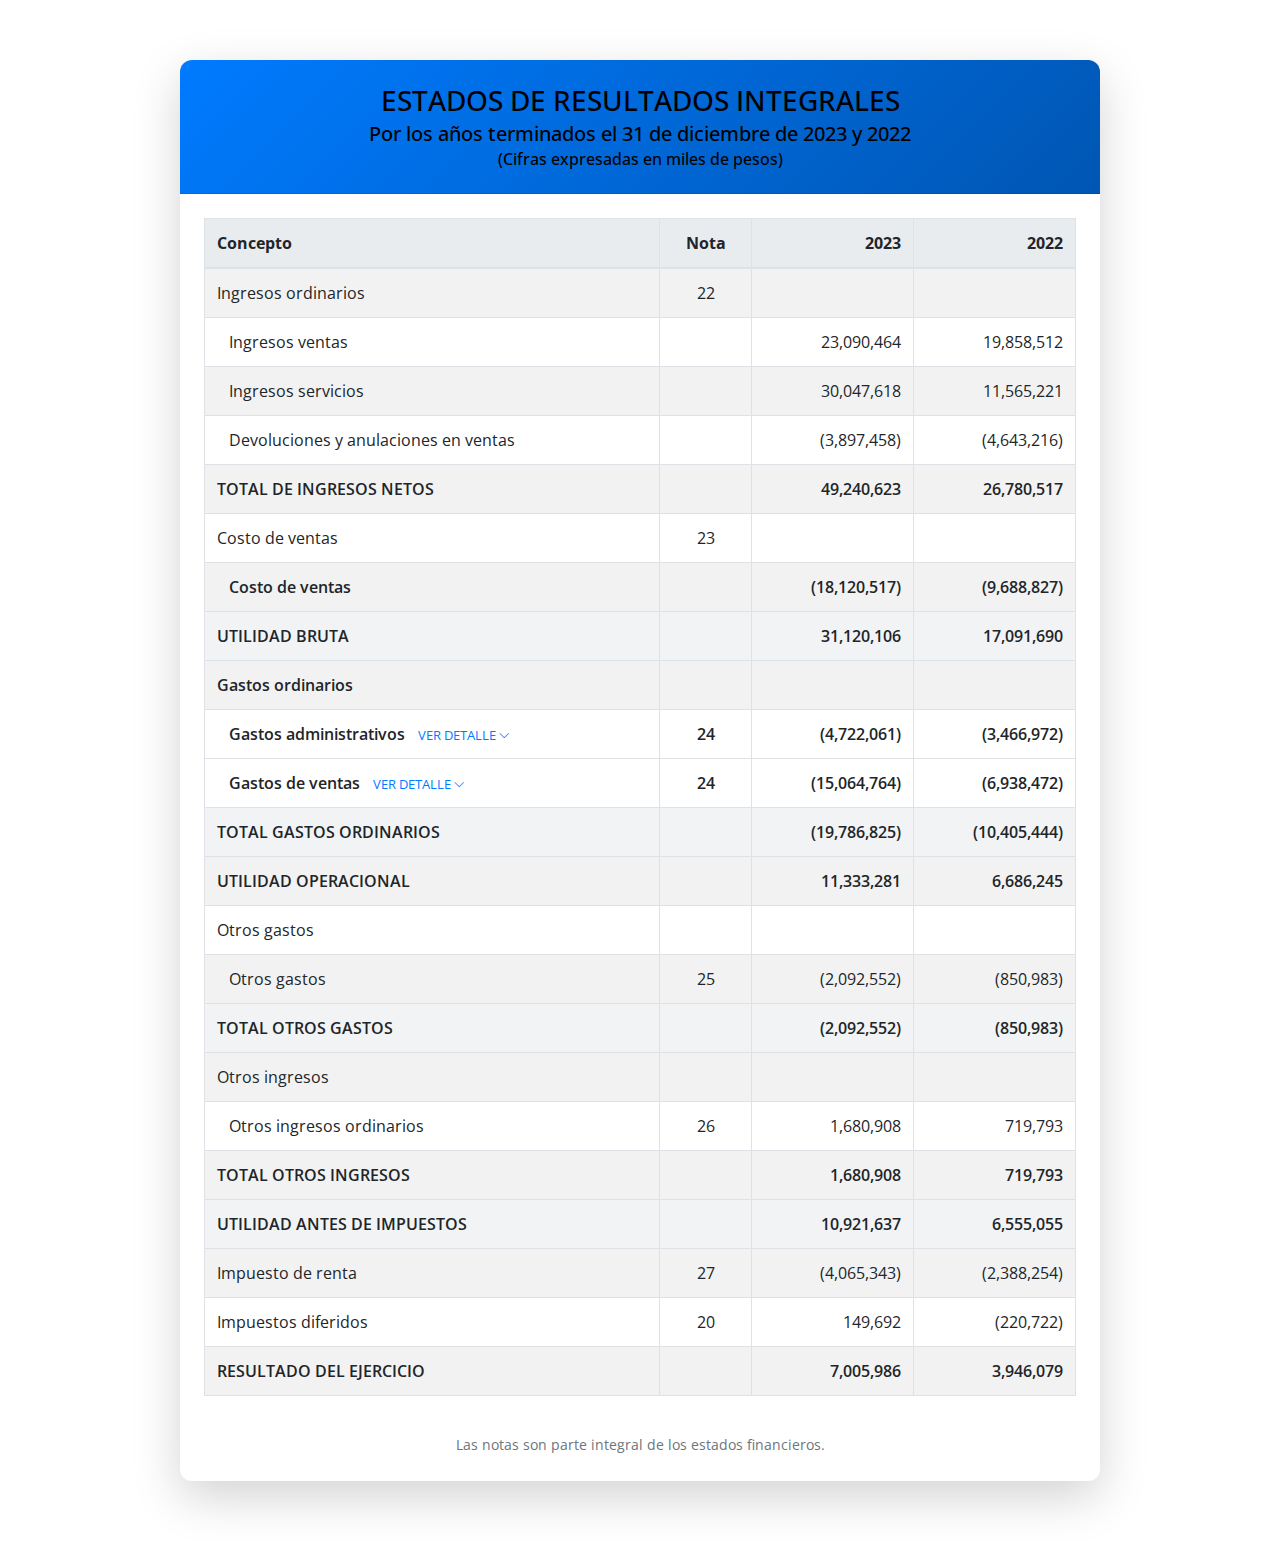
<file: pyg.html>
<!DOCTYPE html>
<html lang="es">
<head>

  <meta charset="utf-8">
  <title>Estado de Resultados Integrales</title>

  <meta http-equiv="X-UA-Compatible" content="IE=edge">
  <meta name="description" content="Bootstrap App Landing Template">
  <meta name="viewport" content="width=device-width, initial-scale=1.0, maximum-scale=5.0">
  <meta name="author" content="Themefisher">
  <meta name="generator" content="Themefisher Small Apps Template v1.0">
  <meta name="theme-name" content="small-apps" />

  <!-- Favicon -->
  <link rel="shortcut icon" type="image/x-icon" href="images/favicon.png" />
  
  <!-- PLUGINS CSS STYLE -->
  <link rel="stylesheet" href="./theme/plugins/bootstrap/bootstrap.min.css">
  <link rel="stylesheet" href="./theme/plugins/themify-icons/themify-icons.css">
  <link rel="stylesheet" href="./theme/plugins/slick/slick.css">
  <link rel="stylesheet" href="./theme/plugins/slick/slick-theme.css">
  <link rel="stylesheet" href="./theme/plugins/fancybox/jquery.fancybox.min.css">
  <link rel="stylesheet" href="./theme/plugins/aos/aos.css">

  <!-- CUSTOM CSS -->
  <link href="./theme/css/style.css" rel="stylesheet">

  <style>
    /* Ajustes específicos para el estado de resultados */
    .resultado-wrapper {
      padding-top: 60px;
      padding-bottom: 60px;
    }

    .card-estado {
      border-radius: 0.75rem;
      overflow: hidden;
    }

    .card-estado .card-header {
      background: linear-gradient(135deg, #007bff, #0056b3);
    }

    .card-estado h1,
    .card-estado h2,
    .card-estado h3 {
      margin-bottom: 0.25rem;
    }

    .table-estado thead th {
      background-color: #e9ecef;
      color: #212529;
      vertical-align: middle;
    }

    .table-estado td,
    .table-estado th {
      vertical-align: middle;
    }

    .table-estado .total-row {
      background-color: #f1f3f5;
      font-weight: 600;
    }

    .table-estado .subtitulo-row {
      background-color: #f8f9fa;
      font-weight: 600;
    }

    .btn-detalle {
      font-size: 0.8rem;
    }

    .note {
      text-align: center;
      color: #6c757d;
      margin-top: 20px;
      font-size: 0.9rem;
    }

	/* --- Animación de "latido" para filas importantes --- */
/* --- Animación azul tipo "latido" para filas importantes --- */
@keyframes pulseRow {
  0% {
    background-color: #e8f2ff;  /* azul muy suave, casi blanco */
  }
  50% {
    background-color: #cfe4ff;  /* azul medio suave */
  }
  100% {
    background-color: #e8f2ff;
  }
}

.row-pulse {
  animation: pulseRow 2.0s ease-in-out infinite;
  font-weight: 600;
}

.row-pulse-soft {
  animation: pulseRow 3.0s ease-in-out infinite;
  font-weight: 600;
}


.row-pulse {
  animation: pulseRow 2.0s ease-in-out infinite;
}

/* Versión un poco más suave para detalle dentro de las notas */
.row-pulse-soft {
  animation: pulseRow 3s ease-in-out infinite;
}

/* Para que el texto también resalte un poquito */
.row-pulse td,
.row-pulse-soft td {
  font-weight: 600;
}

  </style>

</head>

<body class="body-wrapper" data-spy="scroll" data-target=".privacy-nav">

  <section class="resultado-wrapper">
    <div class="container">

      <div class="row justify-content-center">
        <div class="col-lg-10">

          <div class="card shadow-lg border-0 card-estado">
            <!-- Encabezado -->
            <div class="card-header text-white text-center py-4">
              <h1 class="h3 mb-1">ESTADOS DE RESULTADOS INTEGRALES</h1>
              <h2 class="h5 mb-1">Por los años terminados el 31 de diciembre de 2023 y 2022</h2>
              <h3 class="h6 mb-0">(Cifras expresadas en miles de pesos)</h3>
            </div>

            <!-- Cuerpo con tabla -->
            <div class="card-body p-4">

              <div class="table-responsive">
                <table class="table table-bordered table-striped table-estado">
                  <thead>
                    <tr>
                      <th>Concepto</th>
                      <th class="text-center">Nota</th>
                      <th class="text-right">2023</th>
                      <th class="text-right">2022</th>
                    </tr>
                  </thead>

                  <!-- Usamos id para manejar los collapse como acordeón -->
                  <tbody id="accordionGastos">
                    <!-- Ingresos -->
                    <tr><td>Ingresos ordinarios</td><td class="text-center">22</td><td></td><td></td></tr>
                    <tr><td>&nbsp;&nbsp;&nbsp;Ingresos ventas</td><td></td><td class="text-right">23,090,464</td><td class="text-right">19,858,512</td></tr>
                    <tr><td>&nbsp;&nbsp;&nbsp;Ingresos servicios</td><td></td><td class="text-right">30,047,618</td><td class="text-right">11,565,221</td></tr>
                    <tr><td>&nbsp;&nbsp;&nbsp;Devoluciones y anulaciones en ventas</td><td></td><td class="text-right">(3,897,458)</td><td class="text-right">(4,643,216)</td></tr>
					<tr class="total-row row-pulse">
					<td>TOTAL DE INGRESOS NETOS</td>
					<td></td>
					<td class="text-right">49,240,623</td>
					<td class="text-right">26,780,517</td>
					</tr>


                    <!-- Costo de ventas -->
                    <tr><td>Costo de ventas</td><td class="text-center">23</td><td></td><td></td></tr>
                    <tr class="row-pulse">
					<td>&nbsp;&nbsp;&nbsp;Costo de ventas</td>
					<td></td>
					<td class="text-right">(18,120,517)</td>
					<td class="text-right">(9,688,827)</td>
					</tr>
                    <tr class="total-row">
                      <td>UTILIDAD BRUTA</td>
                      <td></td>
                      <td class="text-right">31,120,106</td>
                      <td class="text-right">17,091,690</td>
                    </tr>

                    <!-- Gastos ordinarios -->
                    <tr class="subtitulo-row"><td>Gastos ordinarios</td><td></td><td></td><td></td></tr>

                    <!-- GASTOS ADMINISTRATIVOS -->
                    <tr class="row-pulse">
					<td>
						&nbsp;&nbsp;&nbsp;Gastos administrativos
						<button class="btn btn-link btn-sm p-0 ml-2 btn-detalle"
								data-toggle="collapse"
								data-target="#detalleGastosAdm"
								aria-expanded="false"
								aria-controls="detalleGastosAdm">
						Ver detalle <i class="ti-angle-down small"></i>
						</button>
					</td>
					<td class="text-center">24</td>
					<td class="text-right">(4,722,061)</td>
					<td class="text-right">(3,466,972)</td>
					</tr>


                    <!-- Detalle gastos administrativos -->
                    <tr id="detalleGastosAdm" class="collapse" data-parent="#accordionGastos">
                      <td colspan="4">
                        <div class="card card-body p-0">
                          <div class="table-responsive">
                            <table class="table table-sm mb-0">
                              <thead class="thead-light">
                                <tr>
                                  <th>Descripción</th>
                                  <th class="text-right">Dic 2023</th>
                                  <th class="text-right">Dic 2022</th>
                                </tr>
                              </thead>
                              <tbody>
                                <tr><td>Gastos de personal</td><td class="text-right">2,263,253</td><td class="text-right">2,343,047</td></tr>
                                <tr><td>Honorarios</td><td class="text-right">1,191,674</td><td class="text-right">252,579</td></tr>
                                <tr><td>Gastos Varios</td><td class="text-right">254,655</td><td class="text-right">147,900</td></tr>
                                <tr><td>Arrendamientos</td><td class="text-right">54,323</td><td class="text-right">36,877</td></tr>
                                <tr><td>Seguros</td><td class="text-right">675</td><td class="text-right">3,758</td></tr>
                                
								<tr class="row-pulse-soft">
								<td>Amortización</td>
								<td class="text-right">34,414</td>
								<td class="text-right">20,218</td>
								</tr>

                                <tr><td>Servicios</td><td class="text-right">322,479</td><td class="text-right">294,323</td></tr>
                                <tr><td>Gastos legales</td><td class="text-right">19,963</td><td class="text-right">25,782</td></tr>
                                <tr><td>Mantenimiento y reparaciones</td><td class="text-right">19,892</td><td class="text-right">4,278</td></tr>
                                <tr><td>Adecuación e instalación</td><td class="text-right">35,425</td><td class="text-right">6,066</td></tr>
                                <tr><td>Gastos de viajes</td><td class="text-right">41,710</td><td class="text-right">53,076</td></tr>
                               <tr class="row-pulse-soft">
								<td>Depreciación</td>
								<td class="text-right">374,402</td>
								<td class="text-right">202,055</td>
								</tr>
                                <tr><td>Desvalorización de propiedad de inversión</td><td class="text-right">-</td><td class="text-right">-</td></tr>
                                <tr><td>Diversos (a)</td><td class="text-right">109,196</td><td class="text-right">77,012</td></tr>
                                <tr class="font-weight-bold"><td>Total gastos administrativos</td><td class="text-right">4,722,061</td><td class="text-right">3,466,972</td></tr>
                              </tbody>
                            </table>
                          </div>
                        </div>
                      </td>
                    </tr>

                    <!-- GASTOS DE VENTAS -->
			<tr class="row-pulse">
			<td>
				&nbsp;&nbsp;&nbsp;Gastos de ventas
				<button class="btn btn-link btn-sm p-0 ml-2 btn-detalle"
						data-toggle="collapse"
						data-target="#detalleGastosVentas"
						aria-expanded="false"
						aria-controls="detalleGastosVentas">
				Ver detalle <i class="ti-angle-down small"></i>
				</button>
			</td>
			<td class="text-center">24</td>
			<td class="text-right">(15,064,764)</td>
			<td class="text-right">(6,938,472)</td>
			</tr>

								<!-- Detalle gastos de ventas -->
                    <tr id="detalleGastosVentas" class="collapse" data-parent="#accordionGastos">
                      <td colspan="4">
                        <div class="card card-body p-0">
                          <div class="table-responsive">
                            <table class="table table-sm mb-0">
                              <thead class="thead-light">
                                <tr>
                                  <th>Descripción</th>
                                  <th class="text-right">Dic 2023</th>
                                  <th class="text-right">Dic 2022</th>
                                </tr>
                              </thead>
                              <tbody>
                                <tr><td>Gastos de personal</td><td class="text-right">9,320,307</td><td class="text-right">3,976,891</td></tr>
                                <tr><td>Capacitación al personal</td><td class="text-right">163,648</td><td class="text-right">28,734</td></tr>
                                <tr><td>Honorarios</td><td class="text-right">712,060</td><td class="text-right">427,131</td></tr>
                                <tr><td>Gastos varios</td><td class="text-right">587,398</td><td class="text-right">224,643</td></tr>
                                <tr><td>Arrendamientos</td><td class="text-right">102,244</td><td class="text-right">1,153</td></tr>
                                <tr><td>Contribuciones y afiliaciones</td><td class="text-right">28,840</td><td class="text-right">14,622</td></tr>
                                <tr><td>Seguros</td><td class="text-right">50,372</td><td class="text-right">36,031</td></tr>
                                <tr><td>Servicios</td><td class="text-right">1,322,317</td><td class="text-right">739,011</td></tr>
                                <tr><td>Gastos legales</td><td class="text-right">2,631</td><td class="text-right">1,241</td></tr>
                                <tr><td>Mantenimiento y reparaciones</td><td class="text-right">19,911</td><td class="text-right">7,541</td></tr>
                                <tr><td>Adecuación e instalación</td><td class="text-right">16,870</td><td class="text-right">3,288</td></tr>
                                <tr><td>Gastos de viajes</td><td class="text-right">401,749</td><td class="text-right">139,670</td></tr>
                                <tr class="row-pulse-soft">
								<td>Depreciaciones</td>
								<td class="text-right">1,209,903</td>
								<td class="text-right">367,565</td>
								</tr>
                                <tr><td>Diversos (b)</td><td class="text-right">801,940</td><td class="text-right">942,230</td></tr>
                                <tr><td>Gastos Cuenta en Participación</td><td class="text-right">257,528</td><td class="text-right">-</td></tr>
                                <tr><td>Indemnización</td><td class="text-right">56,664</td><td class="text-right">6,981</td></tr>
                                <tr><td>Provisión Cartera</td><td class="text-right">10,380</td><td class="text-right">21,740</td></tr>
                                <tr class="font-weight-bold"><td>Total gastos de ventas</td><td class="text-right">15,064,764</td><td class="text-right">6,938,472</td></tr>
                              </tbody>
                            </table>
                          </div>
                        </div>
                      </td>
                    </tr>

                    <tr class="total-row">
                      <td>TOTAL GASTOS ORDINARIOS</td>
                      <td></td>
                      <td class="text-right">(19,786,825)</td>
                      <td class="text-right">(10,405,444)</td>
                    </tr>

                    <tr class="total-row">
                      <td>UTILIDAD OPERACIONAL</td>
                      <td></td>
                      <td class="text-right">11,333,281</td>
                      <td class="text-right">6,686,245</td>
                    </tr>

                    <!-- Otros gastos -->
                    <tr><td>Otros gastos</td><td></td><td></td><td></td></tr>
                    <tr><td>&nbsp;&nbsp;&nbsp;Otros gastos</td><td class="text-center">25</td><td class="text-right">(2,092,552)</td><td class="text-right">(850,983)</td></tr>
                    <tr class="total-row">
                      <td>TOTAL OTROS GASTOS</td>
                      <td></td>
                      <td class="text-right">(2,092,552)</td>
                      <td class="text-right">(850,983)</td>
                    </tr>

                    <!-- Otros ingresos -->
                    <tr><td>Otros ingresos</td><td></td><td></td><td></td></tr>
                    <tr><td>&nbsp;&nbsp;&nbsp;Otros ingresos ordinarios</td><td class="text-center">26</td><td class="text-right">1,680,908</td><td class="text-right">719,793</td></tr>
                    <tr class="total-row">
                      <td>TOTAL OTROS INGRESOS</td>
                      <td></td>
                      <td class="text-right">1,680,908</td>
                      <td class="text-right">719,793</td>
                    </tr>

                    <tr class="total-row">
                      <td>UTILIDAD ANTES DE IMPUESTOS</td>
                      <td></td>
                      <td class="text-right">10,921,637</td>
                      <td class="text-right">6,555,055</td>
                    </tr>

                    <!-- Impuestos -->
                    <tr><td>Impuesto de renta</td><td class="text-center">27</td><td class="text-right">(4,065,343)</td><td class="text-right">(2,388,254)</td></tr>
                    <tr><td>Impuestos diferidos</td><td class="text-center">20</td><td class="text-right">149,692</td><td class="text-right">(220,722)</td></tr>

                    <tr class="total-row">
                      <td>RESULTADO DEL EJERCICIO</td>
                      <td></td>
                      <td class="text-right">7,005,986</td>
                      <td class="text-right">3,946,079</td>
                    </tr>
                  </tbody>
                </table>
              </div>

              <p class="note mb-0">Las notas son parte integral de los estados financieros.</p>

            </div>
          </div>

        </div>
      </div>

    </div>
  </section>

  <!-- To Top -->
  <div class="scroll-top-to">
    <i class="ti-angle-up"></i>
  </div>
  
  <!-- JAVASCRIPTS -->
  <script src="./theme/plugins/jquery/jquery.min.js"></script>
  <script src="./theme/plugins/bootstrap/bootstrap.min.js"></script>
  <script src="./theme/plugins/slick/slick.min.js"></script>
  <script src="./theme/plugins/fancybox/jquery.fancybox.min.js"></script>
  <script src="./theme/plugins/syotimer/jquery.syotimer.min.js"></script>
  <script src="./theme/plugins/aos/aos.js"></script>
  <script src="./theme/plugins/google-map/gmap.js"></script>
  <script src="./theme/js/script.js"></script>

</body>
</html>
</file>
<file: theme/plugins/themify-icons/themify-icons.css>
@font-face {
  font-family: 'themify';
  src: url('fonts/themify.eot?-fvbane');
  src: url('fonts/themify.eot?#iefix-fvbane') format('embedded-opentype'),
  url('fonts/themify.woff?-fvbane') format('woff'),
  url('fonts/themify.ttf?-fvbane') format('truetype'),
  url('fonts/themify.svg?-fvbane#themify') format('svg');
  font-weight: normal;
  font-style: normal;
}

[class^="ti-"],
[class*=" ti-"] {
  font-family: 'themify';
  speak: none;
  font-style: normal;
  font-weight: normal;
  font-variant: normal;
  text-transform: none;
  line-height: 1;

  /* Better Font Rendering =========== */
  -webkit-font-smoothing: antialiased;
  -moz-osx-font-smoothing: grayscale;
}

.ti-wand:before {
  content: "\e600";
}

.ti-volume:before {
  content: "\e601";
}

.ti-user:before {
  content: "\e602";
}

.ti-unlock:before {
  content: "\e603";
}

.ti-unlink:before {
  content: "\e604";
}

.ti-trash:before {
  content: "\e605";
}

.ti-thought:before {
  content: "\e606";
}

.ti-target:before {
  content: "\e607";
}

.ti-tag:before {
  content: "\e608";
}

.ti-tablet:before {
  content: "\e609";
}

.ti-star:before {
  content: "\e60a";
}

.ti-spray:before {
  content: "\e60b";
}

.ti-signal:before {
  content: "\e60c";
}

.ti-shopping-cart:before {
  content: "\e60d";
}

.ti-shopping-cart-full:before {
  content: "\e60e";
}

.ti-settings:before {
  content: "\e60f";
}

.ti-search:before {
  content: "\e610";
}

.ti-zoom-in:before {
  content: "\e611";
}

.ti-zoom-out:before {
  content: "\e612";
}

.ti-cut:before {
  content: "\e613";
}

.ti-ruler:before {
  content: "\e614";
}

.ti-ruler-pencil:before {
  content: "\e615";
}

.ti-ruler-alt:before {
  content: "\e616";
}

.ti-bookmark:before {
  content: "\e617";
}

.ti-bookmark-alt:before {
  content: "\e618";
}

.ti-reload:before {
  content: "\e619";
}

.ti-plus:before {
  content: "\e61a";
}

.ti-pin:before {
  content: "\e61b";
}

.ti-pencil:before {
  content: "\e61c";
}

.ti-pencil-alt:before {
  content: "\e61d";
}

.ti-paint-roller:before {
  content: "\e61e";
}

.ti-paint-bucket:before {
  content: "\e61f";
}

.ti-na:before {
  content: "\e620";
}

.ti-mobile:before {
  content: "\e621";
}

.ti-minus:before {
  content: "\e622";
}

.ti-medall:before {
  content: "\e623";
}

.ti-medall-alt:before {
  content: "\e624";
}

.ti-marker:before {
  content: "\e625";
}

.ti-marker-alt:before {
  content: "\e626";
}

.ti-arrow-up:before {
  content: "\e627";
}

.ti-arrow-right:before {
  content: "\e628";
}

.ti-arrow-left:before {
  content: "\e629";
}

.ti-arrow-down:before {
  content: "\e62a";
}

.ti-lock:before {
  content: "\e62b";
}

.ti-location-arrow:before {
  content: "\e62c";
}

.ti-link:before {
  content: "\e62d";
}

.ti-layout:before {
  content: "\e62e";
}

.ti-layers:before {
  content: "\e62f";
}

.ti-layers-alt:before {
  content: "\e630";
}

.ti-key:before {
  content: "\e631";
}

.ti-import:before {
  content: "\e632";
}

.ti-image:before {
  content: "\e633";
}

.ti-heart:before {
  content: "\e634";
}

.ti-heart-broken:before {
  content: "\e635";
}

.ti-hand-stop:before {
  content: "\e636";
}

.ti-hand-open:before {
  content: "\e637";
}

.ti-hand-drag:before {
  content: "\e638";
}

.ti-folder:before {
  content: "\e639";
}

.ti-flag:before {
  content: "\e63a";
}

.ti-flag-alt:before {
  content: "\e63b";
}

.ti-flag-alt-2:before {
  content: "\e63c";
}

.ti-eye:before {
  content: "\e63d";
}

.ti-export:before {
  content: "\e63e";
}

.ti-exchange-vertical:before {
  content: "\e63f";
}

.ti-desktop:before {
  content: "\e640";
}

.ti-cup:before {
  content: "\e641";
}

.ti-crown:before {
  content: "\e642";
}

.ti-comments:before {
  content: "\e643";
}

.ti-comment:before {
  content: "\e644";
}

.ti-comment-alt:before {
  content: "\e645";
}

.ti-close:before {
  content: "\e646";
}

.ti-clip:before {
  content: "\e647";
}

.ti-angle-up:before {
  content: "\e648";
}

.ti-angle-right:before {
  content: "\e649";
}

.ti-angle-left:before {
  content: "\e64a";
}

.ti-angle-down:before {
  content: "\e64b";
}

.ti-check:before {
  content: "\e64c";
}

.ti-check-box:before {
  content: "\e64d";
}

.ti-camera:before {
  content: "\e64e";
}

.ti-announcement:before {
  content: "\e64f";
}

.ti-brush:before {
  content: "\e650";
}

.ti-briefcase:before {
  content: "\e651";
}

.ti-bolt:before {
  content: "\e652";
}

.ti-bolt-alt:before {
  content: "\e653";
}

.ti-blackboard:before {
  content: "\e654";
}

.ti-bag:before {
  content: "\e655";
}

.ti-move:before {
  content: "\e656";
}

.ti-arrows-vertical:before {
  content: "\e657";
}

.ti-arrows-horizontal:before {
  content: "\e658";
}

.ti-fullscreen:before {
  content: "\e659";
}

.ti-arrow-top-right:before {
  content: "\e65a";
}

.ti-arrow-top-left:before {
  content: "\e65b";
}

.ti-arrow-circle-up:before {
  content: "\e65c";
}

.ti-arrow-circle-right:before {
  content: "\e65d";
}

.ti-arrow-circle-left:before {
  content: "\e65e";
}

.ti-arrow-circle-down:before {
  content: "\e65f";
}

.ti-angle-double-up:before {
  content: "\e660";
}

.ti-angle-double-right:before {
  content: "\e661";
}

.ti-angle-double-left:before {
  content: "\e662";
}

.ti-angle-double-down:before {
  content: "\e663";
}

.ti-zip:before {
  content: "\e664";
}

.ti-world:before {
  content: "\e665";
}

.ti-wheelchair:before {
  content: "\e666";
}

.ti-view-list:before {
  content: "\e667";
}

.ti-view-list-alt:before {
  content: "\e668";
}

.ti-view-grid:before {
  content: "\e669";
}

.ti-uppercase:before {
  content: "\e66a";
}

.ti-upload:before {
  content: "\e66b";
}

.ti-underline:before {
  content: "\e66c";
}

.ti-truck:before {
  content: "\e66d";
}

.ti-timer:before {
  content: "\e66e";
}

.ti-ticket:before {
  content: "\e66f";
}

.ti-thumb-up:before {
  content: "\e670";
}

.ti-thumb-down:before {
  content: "\e671";
}

.ti-text:before {
  content: "\e672";
}

.ti-stats-up:before {
  content: "\e673";
}

.ti-stats-down:before {
  content: "\e674";
}

.ti-split-v:before {
  content: "\e675";
}

.ti-split-h:before {
  content: "\e676";
}

.ti-smallcap:before {
  content: "\e677";
}

.ti-shine:before {
  content: "\e678";
}

.ti-shift-right:before {
  content: "\e679";
}

.ti-shift-left:before {
  content: "\e67a";
}

.ti-shield:before {
  content: "\e67b";
}

.ti-notepad:before {
  content: "\e67c";
}

.ti-server:before {
  content: "\e67d";
}

.ti-quote-right:before {
  content: "\e67e";
}

.ti-quote-left:before {
  content: "\e67f";
}

.ti-pulse:before {
  content: "\e680";
}

.ti-printer:before {
  content: "\e681";
}

.ti-power-off:before {
  content: "\e682";
}

.ti-plug:before {
  content: "\e683";
}

.ti-pie-chart:before {
  content: "\e684";
}

.ti-paragraph:before {
  content: "\e685";
}

.ti-panel:before {
  content: "\e686";
}

.ti-package:before {
  content: "\e687";
}

.ti-music:before {
  content: "\e688";
}

.ti-music-alt:before {
  content: "\e689";
}

.ti-mouse:before {
  content: "\e68a";
}

.ti-mouse-alt:before {
  content: "\e68b";
}

.ti-money:before {
  content: "\e68c";
}

.ti-microphone:before {
  content: "\e68d";
}

.ti-menu:before {
  content: "\e68e";
}

.ti-menu-alt:before {
  content: "\e68f";
}

.ti-map:before {
  content: "\e690";
}

.ti-map-alt:before {
  content: "\e691";
}

.ti-loop:before {
  content: "\e692";
}

.ti-location-pin:before {
  content: "\e693";
}

.ti-list:before {
  content: "\e694";
}

.ti-light-bulb:before {
  content: "\e695";
}

.ti-Italic:before {
  content: "\e696";
}

.ti-info:before {
  content: "\e697";
}

.ti-infinite:before {
  content: "\e698";
}

.ti-id-badge:before {
  content: "\e699";
}

.ti-hummer:before {
  content: "\e69a";
}

.ti-home:before {
  content: "\e69b";
}

.ti-help:before {
  content: "\e69c";
}

.ti-headphone:before {
  content: "\e69d";
}

.ti-harddrives:before {
  content: "\e69e";
}

.ti-harddrive:before {
  content: "\e69f";
}

.ti-gift:before {
  content: "\e6a0";
}

.ti-game:before {
  content: "\e6a1";
}

.ti-filter:before {
  content: "\e6a2";
}

.ti-files:before {
  content: "\e6a3";
}

.ti-file:before {
  content: "\e6a4";
}

.ti-eraser:before {
  content: "\e6a5";
}

.ti-envelope:before {
  content: "\e6a6";
}

.ti-download:before {
  content: "\e6a7";
}

.ti-direction:before {
  content: "\e6a8";
}

.ti-direction-alt:before {
  content: "\e6a9";
}

.ti-dashboard:before {
  content: "\e6aa";
}

.ti-control-stop:before {
  content: "\e6ab";
}

.ti-control-shuffle:before {
  content: "\e6ac";
}

.ti-control-play:before {
  content: "\e6ad";
}

.ti-control-pause:before {
  content: "\e6ae";
}

.ti-control-forward:before {
  content: "\e6af";
}

.ti-control-backward:before {
  content: "\e6b0";
}

.ti-cloud:before {
  content: "\e6b1";
}

.ti-cloud-up:before {
  content: "\e6b2";
}

.ti-cloud-down:before {
  content: "\e6b3";
}

.ti-clipboard:before {
  content: "\e6b4";
}

.ti-car:before {
  content: "\e6b5";
}

.ti-calendar:before {
  content: "\e6b6";
}

.ti-book:before {
  content: "\e6b7";
}

.ti-bell:before {
  content: "\e6b8";
}

.ti-basketball:before {
  content: "\e6b9";
}

.ti-bar-chart:before {
  content: "\e6ba";
}

.ti-bar-chart-alt:before {
  content: "\e6bb";
}

.ti-back-right:before {
  content: "\e6bc";
}

.ti-back-left:before {
  content: "\e6bd";
}

.ti-arrows-corner:before {
  content: "\e6be";
}

.ti-archive:before {
  content: "\e6bf";
}

.ti-anchor:before {
  content: "\e6c0";
}

.ti-align-right:before {
  content: "\e6c1";
}

.ti-align-left:before {
  content: "\e6c2";
}

.ti-align-justify:before {
  content: "\e6c3";
}

.ti-align-center:before {
  content: "\e6c4";
}

.ti-alert:before {
  content: "\e6c5";
}

.ti-alarm-clock:before {
  content: "\e6c6";
}

.ti-agenda:before {
  content: "\e6c7";
}

.ti-write:before {
  content: "\e6c8";
}

.ti-window:before {
  content: "\e6c9";
}

.ti-widgetized:before {
  content: "\e6ca";
}

.ti-widget:before {
  content: "\e6cb";
}

.ti-widget-alt:before {
  content: "\e6cc";
}

.ti-wallet:before {
  content: "\e6cd";
}

.ti-video-clapper:before {
  content: "\e6ce";
}

.ti-video-camera:before {
  content: "\e6cf";
}

.ti-vector:before {
  content: "\e6d0";
}

.ti-themify-logo:before {
  content: "\e6d1";
}

.ti-themify-favicon:before {
  content: "\e6d2";
}

.ti-themify-favicon-alt:before {
  content: "\e6d3";
}

.ti-support:before {
  content: "\e6d4";
}

.ti-stamp:before {
  content: "\e6d5";
}

.ti-split-v-alt:before {
  content: "\e6d6";
}

.ti-slice:before {
  content: "\e6d7";
}

.ti-shortcode:before {
  content: "\e6d8";
}

.ti-shift-right-alt:before {
  content: "\e6d9";
}

.ti-shift-left-alt:before {
  content: "\e6da";
}

.ti-ruler-alt-2:before {
  content: "\e6db";
}

.ti-receipt:before {
  content: "\e6dc";
}

.ti-pin2:before {
  content: "\e6dd";
}

.ti-pin-alt:before {
  content: "\e6de";
}

.ti-pencil-alt2:before {
  content: "\e6df";
}

.ti-palette:before {
  content: "\e6e0";
}

.ti-more:before {
  content: "\e6e1";
}

.ti-more-alt:before {
  content: "\e6e2";
}

.ti-microphone-alt:before {
  content: "\e6e3";
}

.ti-magnet:before {
  content: "\e6e4";
}

.ti-line-double:before {
  content: "\e6e5";
}

.ti-line-dotted:before {
  content: "\e6e6";
}

.ti-line-dashed:before {
  content: "\e6e7";
}

.ti-layout-width-full:before {
  content: "\e6e8";
}

.ti-layout-width-default:before {
  content: "\e6e9";
}

.ti-layout-width-default-alt:before {
  content: "\e6ea";
}

.ti-layout-tab:before {
  content: "\e6eb";
}

.ti-layout-tab-window:before {
  content: "\e6ec";
}

.ti-layout-tab-v:before {
  content: "\e6ed";
}

.ti-layout-tab-min:before {
  content: "\e6ee";
}

.ti-layout-slider:before {
  content: "\e6ef";
}

.ti-layout-slider-alt:before {
  content: "\e6f0";
}

.ti-layout-sidebar-right:before {
  content: "\e6f1";
}

.ti-layout-sidebar-none:before {
  content: "\e6f2";
}

.ti-layout-sidebar-left:before {
  content: "\e6f3";
}

.ti-layout-placeholder:before {
  content: "\e6f4";
}

.ti-layout-menu:before {
  content: "\e6f5";
}

.ti-layout-menu-v:before {
  content: "\e6f6";
}

.ti-layout-menu-separated:before {
  content: "\e6f7";
}

.ti-layout-menu-full:before {
  content: "\e6f8";
}

.ti-layout-media-right-alt:before {
  content: "\e6f9";
}

.ti-layout-media-right:before {
  content: "\e6fa";
}

.ti-layout-media-overlay:before {
  content: "\e6fb";
}

.ti-layout-media-overlay-alt:before {
  content: "\e6fc";
}

.ti-layout-media-overlay-alt-2:before {
  content: "\e6fd";
}

.ti-layout-media-left-alt:before {
  content: "\e6fe";
}

.ti-layout-media-left:before {
  content: "\e6ff";
}

.ti-layout-media-center-alt:before {
  content: "\e700";
}

.ti-layout-media-center:before {
  content: "\e701";
}

.ti-layout-list-thumb:before {
  content: "\e702";
}

.ti-layout-list-thumb-alt:before {
  content: "\e703";
}

.ti-layout-list-post:before {
  content: "\e704";
}

.ti-layout-list-large-image:before {
  content: "\e705";
}

.ti-layout-line-solid:before {
  content: "\e706";
}

.ti-layout-grid4:before {
  content: "\e707";
}

.ti-layout-grid3:before {
  content: "\e708";
}

.ti-layout-grid2:before {
  content: "\e709";
}

.ti-layout-grid2-thumb:before {
  content: "\e70a";
}

.ti-layout-cta-right:before {
  content: "\e70b";
}

.ti-layout-cta-left:before {
  content: "\e70c";
}

.ti-layout-cta-center:before {
  content: "\e70d";
}

.ti-layout-cta-btn-right:before {
  content: "\e70e";
}

.ti-layout-cta-btn-left:before {
  content: "\e70f";
}

.ti-layout-column4:before {
  content: "\e710";
}

.ti-layout-column3:before {
  content: "\e711";
}

.ti-layout-column2:before {
  content: "\e712";
}

.ti-layout-accordion-separated:before {
  content: "\e713";
}

.ti-layout-accordion-merged:before {
  content: "\e714";
}

.ti-layout-accordion-list:before {
  content: "\e715";
}

.ti-ink-pen:before {
  content: "\e716";
}

.ti-info-alt:before {
  content: "\e717";
}

.ti-help-alt:before {
  content: "\e718";
}

.ti-headphone-alt:before {
  content: "\e719";
}

.ti-hand-point-up:before {
  content: "\e71a";
}

.ti-hand-point-right:before {
  content: "\e71b";
}

.ti-hand-point-left:before {
  content: "\e71c";
}

.ti-hand-point-down:before {
  content: "\e71d";
}

.ti-gallery:before {
  content: "\e71e";
}

.ti-face-smile:before {
  content: "\e71f";
}

.ti-face-sad:before {
  content: "\e720";
}

.ti-credit-card:before {
  content: "\e721";
}

.ti-control-skip-forward:before {
  content: "\e722";
}

.ti-control-skip-backward:before {
  content: "\e723";
}

.ti-control-record:before {
  content: "\e724";
}

.ti-control-eject:before {
  content: "\e725";
}

.ti-comments-smiley:before {
  content: "\e726";
}

.ti-brush-alt:before {
  content: "\e727";
}

.ti-youtube:before {
  content: "\e728";
}

.ti-vimeo:before {
  content: "\e729";
}

.ti-twitter:before {
  content: "\e72a";
}

.ti-time:before {
  content: "\e72b";
}

.ti-tumblr:before {
  content: "\e72c";
}

.ti-skype:before {
  content: "\e72d";
}

.ti-share:before {
  content: "\e72e";
}

.ti-share-alt:before {
  content: "\e72f";
}

.ti-rocket:before {
  content: "\e730";
}

.ti-pinterest:before {
  content: "\e731";
}

.ti-new-window:before {
  content: "\e732";
}

.ti-microsoft:before {
  content: "\e733";
}

.ti-list-ol:before {
  content: "\e734";
}

.ti-linkedin:before {
  content: "\e735";
}

.ti-layout-sidebar-2:before {
  content: "\e736";
}

.ti-layout-grid4-alt:before {
  content: "\e737";
}

.ti-layout-grid3-alt:before {
  content: "\e738";
}

.ti-layout-grid2-alt:before {
  content: "\e739";
}

.ti-layout-column4-alt:before {
  content: "\e73a";
}

.ti-layout-column3-alt:before {
  content: "\e73b";
}

.ti-layout-column2-alt:before {
  content: "\e73c";
}

.ti-instagram:before {
  content: "\e73d";
}

.ti-google:before {
  content: "\e73e";
}

.ti-github:before {
  content: "\e73f";
}

.ti-flickr:before {
  content: "\e740";
}

.ti-facebook:before {
  content: "\e741";
}

.ti-dropbox:before {
  content: "\e742";
}

.ti-dribbble:before {
  content: "\e743";
}

.ti-apple:before {
  content: "\e744";
}

.ti-android:before {
  content: "\e745";
}

.ti-save:before {
  content: "\e746";
}

.ti-save-alt:before {
  content: "\e747";
}

.ti-yahoo:before {
  content: "\e748";
}

.ti-wordpress:before {
  content: "\e749";
}

.ti-vimeo-alt:before {
  content: "\e74a";
}

.ti-twitter-alt:before {
  content: "\e74b";
}

.ti-tumblr-alt:before {
  content: "\e74c";
}

.ti-trello:before {
  content: "\e74d";
}

.ti-stack-overflow:before {
  content: "\e74e";
}

.ti-soundcloud:before {
  content: "\e74f";
}

.ti-sharethis:before {
  content: "\e750";
}

.ti-sharethis-alt:before {
  content: "\e751";
}

.ti-reddit:before {
  content: "\e752";
}

.ti-pinterest-alt:before {
  content: "\e753";
}

.ti-microsoft-alt:before {
  content: "\e754";
}

.ti-linux:before {
  content: "\e755";
}

.ti-jsfiddle:before {
  content: "\e756";
}

.ti-joomla:before {
  content: "\e757";
}

.ti-html5:before {
  content: "\e758";
}

.ti-flickr-alt:before {
  content: "\e759";
}

.ti-email:before {
  content: "\e75a";
}

.ti-drupal:before {
  content: "\e75b";
}

.ti-dropbox-alt:before {
  content: "\e75c";
}

.ti-css3:before {
  content: "\e75d";
}

.ti-rss:before {
  content: "\e75e";
}

.ti-rss-alt:before {
  content: "\e75f";
}
</file>
<file: theme/css/style.css>
/**
 * WEBSITE: https://themefisher.com
 * TWITTER: https://twitter.com/themefisher
 * FACEBOOK: https://www.facebook.com/themefisher
 * GITHUB: https://github.com/themefisher/
 */

/*=== MEDIA QUERY ===*/
@import url("https://fonts.googleapis.com/css?family=Lora:400,400i|Open+Sans:300,400,600,700,800");
body {
  font-family: "Open Sans", sans-serif;
  -webkit-font-smoothing: antialiased;
}

h1, h2, h3, h4, h5, h6 {
  font-family: "Open Sans", sans-serif;
  color: #000;
  font-weight: 300;
}

h1 {
  font-size: 45px;
  line-height: 61px;
}

h2 {
  font-size: 40px;
  line-height: 50px;
}

h3 {
  font-size: 20px;
  line-height: 30px;
}

p, li, blockquote, label {
  font-size: 16px;
  letter-spacing: 0;
  line-height: 25px;
  color: #808080;
  margin-bottom: 0;
}

cite {
  font-size: 14px;
  font-style: normal;
}

.lora {
  font-family: "Lora", serif;
  font-style: italic;
}

.form-control::-webkit-input-placeholder {
  color: #808080;
  line-height: 25px;
  font-size: 16px;
}

ul.app-badge {
  margin-bottom: 60px;
}
ul.app-badge li a img {
  width: 150px;
  height: auto;
}
@media (max-width: 400px) {
  ul.app-badge li {
    margin-bottom: 10px;
  }
}

ul.post-tag {
  margin-bottom: 20px;
}
ul.post-tag li {
  font-size: 14px;
}
ul.post-tag li img {
  width: 25px;
  height: 25px;
  border-radius: 100%;
  margin-right: 5px;
}
ul.post-tag li a {
  font-size: 14px;
}
ul.post-tag li:last-child {
  margin-left: 25px;
}

ul.social-links {
  margin-bottom: 0;
}
ul.social-links li:first-child a {
  padding-left: 0;
}
ul.social-links li a {
  padding: 0 15px;
  display: block;
}
ul.social-links li a i {
  font-size: 20px;
  color: #000;
}

body {
  overflow-x: hidden;
}

.shadow, .coming-soon .block .count-down .syotimer-cell, .user-login .block .image img, .privacy .block, .job-list .block, .team-sm .image img, .founder img, .service .service-box {
  box-shadow: 0 7px 20px 0 rgba(0, 0, 0, 0.08);
}

.overlay:before {
  content: "";
  background: rgba(105, 140, 230, 0.1);
  position: absolute;
  top: 0;
  left: 0;
  right: 0;
  bottom: 0;
}

a {
  font-size: inherit;
  color: inherit;
}

a:focus,
a:hover {
  color: #2e7eed;
  text-decoration: none;
}

.bg-gray {
  background: #fafafa;
}

.bg-blue {
  background: #2e7eed;
}

.bg-1 {
  background: url(../images/background/promo-video-back.jpg) fixed no-repeat;
  background-size: cover;
}

.bg-coming-soon {
  background: url(../images/background/comming-soon.jpg) fixed no-repeat;
  background-size: cover;
  background-position: bottom;
}

.section {
  padding: 100px 0;
}

.section-title {
  text-align: center;
  margin-bottom: 80px;
}
.section-title h2 {
  font-size: 35px;
  margin-bottom: 13px;
}
.section-title p {
  width: 50%;
  margin: 0 auto;
}
@media (max-width: 480px) {
  .section-title p {
    width: 100%;
  }
}

.page-title {
  text-align: center;
}

.video {
  position: relative;
}
.video:before {
  border-radius: 3px;
}
.video img {
  width: 100%;
  border-radius: 8px;
}
.video .video-button {
  position: absolute;
  left: 0;
  top: 0;
  display: flex;
  justify-content: center;
  align-items: center;
  width: 100%;
  height: 100%;
}
.video .video-box a {
  width: 100%;
  height: 100%;
  display: flex;
  justify-content: center;
  align-items: center;
}
.video .video-box a i {
  height: 125px;
  width: 125px;
  font-size: 40px;
  background: #2e7eed;
  border-radius: 100%;
  color: #fff;
  line-height: 125px;
  text-align: center;
}
@media (max-width: 992px) {
  .video .video-box a i {
    height: 80px;
    width: 80px;
    line-height: 80px;
    font-size: 22px;
  }
}
.video .video-box a iframe {
  width: 100%;
  height: 100%;
}

.form-control.main {
  background: #fff;
  padding: 15px 20px;
  height: 48px;
  margin-bottom: 20px;
  border: 1px solid #cccccc;
  font-size: 14px;
}
.form-control.main:focus {
  border: 1px solid #2e7eed;
  box-shadow: none;
}

textarea.form-control.main {
  height: initial;
}

.form-control::-webkit-input-placeholder {
  color: #808080;
  font-size: 14px;
}

.left {
  overflow: hidden;
}
.left img {
  margin-left: -40px;
}
@media (max-width: 768px) {
  .left img {
    margin-left: 0;
    margin-bottom: 30px;
  }
}

.right {
  overflow: hidden;
}
.right img {
  margin-left: 40px;
}
@media (max-width: 768px) {
  .right img {
    margin-left: 0;
  }
}

.hide-overflow, .service {
  overflow: hidden;
}

.nav-up {
  top: -70px;
}

button:focus,
.slick-slide:focus {
  outline: 0;
}

.btn {
  text-transform: uppercase;
}

.btn-download {
  padding: 20px 35px;
  font-size: 14px;
  background: #fff;
  color: #2e7eed;
}
.btn-download span {
  margin-left: 5px;
  font-size: 20px;
}

.btn-main {
  padding: 25px 45px;
  border-radius: 3px;
  background: #2e7eed;
  color: #fff;
  outline: none;
}
.btn-main:hover {
  color: #fff;
}
.btn-main:focus {
  color: #fff;
  box-shadow: none;
}

.btn-main-md {
  padding: 17px 38px;
  border-radius: 3px;
  background: #2e7eed;
  color: #fff;
  outline: none;
}
.btn-main-md:hover {
  color: #fff;
}
.btn-main-md:focus {
  color: #fff;
  box-shadow: none;
}

.btn-main-sm {
  padding: 15px 35px;
  border-radius: 3px;
  background: #2e7eed;
  color: #fff;
  outline: none;
  font-size: 14px;
}
.btn-main-sm:hover {
  color: #fff;
}
.btn-main-sm:focus {
  color: #fff;
  box-shadow: none;
}

.btn-white {
  background: white;
  color: #2e7eed;
}

.btn-rounded-icon {
  border-radius: 100px;
  color: #fff;
  border: 1px solid #fff;
  padding: 13px 50px;
}

.main-nav {
  background: #fff;
  z-index: 1;
}
.main-nav .navbar-brand {
  padding: 0;
}
.main-nav .navbar-nav .nav-item {
  position: relative;
  font-family: "Open Sans", sans-serif;
}
.main-nav .navbar-nav .nav-item .nav-link {
  position: relative;
  text-align: center;
  font-size: 13px;
  text-transform: uppercase;
  font-weight: 600;
  color: #000;
  padding-left: 20px;
  padding-right: 20px;
  line-height: 45px;
}
@media (max-width: 992px) {
  .main-nav .navbar-nav .nav-item .nav-link {
    line-height: 25px;
  }
}
.main-nav .navbar-nav .nav-item .nav-link span i {
  font-size: 11px;
}
.main-nav .navbar-nav .nav-item.active .nav-link {
  color: #2e7eed;
}
.main-nav .navbar-nav .nav-item.active .nav-link:before {
  content: "";
  background: #2e7eed;
  width: 60%;
  height: 2px;
  position: absolute;
  top: 0;
  left: 20%;
}
@media (max-width: 992px) {
  .main-nav .navbar-nav .nav-item.active .nav-link:before {
    display: none;
  }
}
.main-nav .dropdown {
  position: relative;
}
.main-nav .dropdown .open > a,
.main-nav .dropdown .open > a:focus,
.main-nav .dropdown .open > a:hover {
  background: transparent;
}
.main-nav .dropdown.full-width .dropdown-menu {
  left: 0 !important;
  right: 0 !important;
}
@media (max-width: 992px) {
  .main-nav .dropdown {
    transform: none;
    left: auto;
    position: relative;
    text-align: center;
  }
}
.main-nav .dropdown .dropdown-menu {
  border-radius: 0;
  padding: 0;
  border: 0;
  box-shadow: 0 8px 30px rgba(0, 0, 0, 0.05);
  display: none;
  margin-top: 0;
}
.main-nav .dropdown .dropdown-menu.show {
  display: block;
}
@media (max-width: 992px) {
  .main-nav .dropdown .dropdown-menu {
    text-align: center;
    float: left !important;
    width: 100%;
    margin: 0;
  }
}
.main-nav .dropdown .dropdown-menu .dropdown-item {
  font-size: 13px;
  padding: 3px 22px;
  transition: 0.3s ease;
}
.main-nav .dropdown .dropdown-menu .dropdown-item.active, .main-nav .dropdown .dropdown-menu .dropdown-item.focus, .main-nav .dropdown .dropdown-menu .dropdown-item:focus, .main-nav .dropdown .dropdown-menu .dropdown-item:hover {
  background-color: transparent;
  color: #2e7eed;
}
.main-nav .dropdown .dropdown-menu li:first-child {
  margin-top: 10px;
}
.main-nav .dropdown .dropdown-menu li:last-child {
  margin-bottom: 10px;
}
@media (min-width: 992px) {
  .main-nav .dropdown .dropdown-menu {
    position: absolute;
    display: block;
    visibility: hidden;
    opacity: 0;
    transform: translateY(10px);
    transition: visibility 0.2s, opacity 0.2s, transform 500ms cubic-bezier(0.43, 0.26, 0.11, 0.99);
  }
  .main-nav .dropdown:hover > .dropdown-menu {
    opacity: 1;
    visibility: visible;
    color: #777;
    transform: translateY(0px);
  }
}

.dropdown-submenu.active > a,
.dropdown-submenu:hover > a {
  color: #2e7eed;
}

.dropleft .dropdown-menu,
.dropright .dropdown-menu {
  margin: 0;
}

.dropdown-toggle::after {
  display: none;
}

.dropleft .dropdown-toggle::before,
.dropright .dropdown-toggle::after {
  font-weight: bold;
  font-family: "themify";
  border: 0;
  font-size: 8px;
  vertical-align: 1px;
}

.dropleft .dropdown-toggle::before {
  content: "\e64a";
  margin-right: 5px;
}

.dropright .dropdown-toggle::after {
  content: "\e649";
  margin-left: 5px;
}

.navbar-toggler:focus,
.navbar-toggler:hover {
  outline: none;
}

.footer-main {
  padding: 92px 0;
  background: #1a1b1f;
}
@media (max-width: 768px) {
  .footer-main {
    padding: 50px 0;
  }
}
.footer-main .block img {
  margin-bottom: 20px;
}
.footer-main .block img #small-Apps {
  fill: red;
}
.footer-main .block ul.social-icon li a {
  text-decoration: none;
  display: block;
  width: 38px;
  height: 38px;
  border-radius: 100%;
  background: #3f3f43;
  color: #fff;
  text-align: center;
  line-height: 38px;
}
@media (max-width: 768px) {
  .footer-main .block {
    margin-bottom: 40px;
  }
}
.footer-main .block-2 h6 {
  font-weight: bold;
  font-size: 14px;
  text-transform: uppercase;
  color: #fff;
  margin-bottom: 25px;
}
.footer-main .block-2 ul {
  padding: 0;
}
.footer-main .block-2 ul li {
  margin-bottom: 10px;
  list-style: none;
}
.footer-main .block-2 ul li a {
  font-size: 14px;
  color: #6f6f71;
  transition: 0.2s ease;
}
.footer-main .block-2 ul li a:hover {
  color: #fff;
}

.footer-classic {
  background: #fafafa;
  text-align: center;
  padding: 110px 0;
}
.footer-classic ul.social-icons {
  margin-bottom: 30px;
}
@media (max-width: 480px) {
  .footer-classic ul.social-icons li {
    margin-bottom: 10px;
  }
}
.footer-classic ul.social-icons li a {
  padding: 0 20px;
  display: block;
}
.footer-classic ul.social-icons li a i {
  font-size: 25px;
  color: #000;
}
.footer-classic ul.footer-links li a {
  padding: 0 10px;
  display: block;
  font-weight: bold;
  text-transform: uppercase;
  font-size: 14px;
  color: #000;
}

.scroll-top-to {
  position: fixed;
  right: 20px;
  bottom: 50px;
  width: 40px;
  height: 40px;
  line-height: 40px;
  text-align: center;
  background: #2e7eed;
  color: #fff;
  transition: 0.3s;
  z-index: 999556;
  cursor: pointer;
  display: none;
}
.scroll-top-to:hover {
  background: #333;
}
@media (max-width: 768px) {
  .scroll-top-to {
    bottom: 15px;
    right: 15px;
    width: 35px;
    height: 35px;
    line-height: 35px;
  }
}

.call-to-action-app {
  text-align: center;
}
.call-to-action-app h2,
.call-to-action-app p,
.call-to-action-app a {
  color: #fff !important;
}
.call-to-action-app p {
  margin-bottom: 60px;
}
.call-to-action-app ul li {
  margin: 10px;
}
@media (max-width: 480px) {
  .call-to-action-app ul li {
    margin-left: 0;
    margin-bottom: 10px;
  }
}
.call-to-action-app ul li:first-child {
  margin-left: 0;
}
.call-to-action-app ul li a i {
  font-size: 20px;
  margin-right: 5px;
}

.cta-hire {
  background: #FAFAFA;
}
.cta-hire p {
  width: 65%;
  margin: 0 auto;
}
.cta-hire h2,
.cta-hire p {
  margin-bottom: 20px;
}

.cta-community {
  margin-bottom: 50px;
  padding: 40px 100px;
}
@media (max-width: 992px) {
  .cta-community {
    padding: 40px;
  }
}

.jd-modal .modal-content {
  padding: 25px;
  text-align: left;
  background: #fafafa;
}
.jd-modal .modal-content .modal-header .modal-title {
  color: #000;
}
.jd-modal .modal-content .modal-body .block-2 {
  display: flex;
  margin-bottom: 70px;
}
.jd-modal .modal-content .modal-body .block-2 .title {
  width: 30%;
}
.jd-modal .modal-content .modal-body .block-2 .title p {
  color: #000;
}
.jd-modal .modal-content .modal-body .block-2 .details {
  width: 70%;
}
.jd-modal .modal-content .modal-body .block-2 .details ul {
  padding-left: 0;
  margin: 0;
}
.jd-modal .modal-content .modal-body .block-2 .details ul li {
  list-style: none;
  margin-bottom: 5px;
}
.jd-modal .modal-content .modal-body .block-2 .details ul li span {
  padding-right: 5px;
  color: #000;
}
.jd-modal .modal-content .modal-body .form-title {
  margin-bottom: 30px;
}

.banner {
  padding: 100px 0;
}
.banner .block h1 {
  margin-bottom: 13px;
}
.banner .block p {
  font-size: 20px;
  margin-bottom: 30px;
}
.banner .block .video {
  width: 80%;
  margin: 0 auto;
}
@media (max-width: 768px) {
  .banner .block .video {
    width: 100%;
  }
}
.banner .block ul.clients-logo {
  margin-top: 30px;
}
.banner .block ul.clients-logo li {
  margin-left: 30px;
}
@media (max-width: 480px) {
  .banner .block ul.clients-logo li {
    margin-bottom: 20px;
  }
}
.banner .block ul.clients-logo li:first-child {
  margin-left: 0;
}

.slider {
  padding: 180px 0 300px;
  text-align: center;
  position: relative;
  overflow: hidden;
}
.slider .block {
  position: relative;
}
.slider .block h1,
.slider .block h3 {
  color: #fff;
}
.slider .block .download {
  margin-top: 20px;
}
.slider .block .image-content {
  text-align: center;
}
.slider .block .image-content img {
  margin-top: 100px;
  margin-bottom: -200px;
}
.slider:before {
  content: "";
  position: absolute;
  bottom: 0;
  right: 0;
  border-bottom: 290px solid #fff;
  border-left: 2000px solid transparent;
  width: 0;
}

.services .service-block {
  background: #fff;
  padding: 30px 40px;
  margin-bottom: 30px;
  border-radius: 5px;
}
.services .service-block:last-child {
  margin-bottom: 0;
}
@media (max-width: 480px) {
  .services .service-block:last-child {
    margin-bottom: 30px;
  }
}
.services .service-block h3 {
  line-height: 30px;
  text-transform: capitalize;
  font-size: 16px;
  font-weight: 500;
}
.services .service-block i {
  font-size: 30px;
  color: #2e7eed;
  margin-bottom: 15px;
  display: inline-block;
}
.services .service-block p {
  margin-bottom: 0;
  font-size: 14px;
  line-height: 20px;
}
.services .app-preview {
  display: flex;
  justify-content: center !important;
}
.services .app-preview img {
  height: 500px;
  width: auto;
}
@media (max-width: 992px) {
  .services .col-lg-4.m-auto {
    display: none;
  }
}

@media (max-width: 768px) {
  .service .service-thumb {
    width: 80%;
    margin: 0 auto;
  }
}
.service .service-box {
  padding: 20px;
  background: #fff;
  border-radius: 4px;
}
@media (max-width: 768px) {
  .service .service-box {
    width: 80%;
    margin: 0 auto;
  }
}
.service .service-box .service-item {
  text-align: center;
  padding: 10px;
  margin: 20px 0;
}
.service .service-box .service-item i {
  font-size: 20px;
  color: #2e7eed;
  display: inline-block;
  margin-bottom: 10px;
}
.service .service-box .service-item p {
  font-size: 14px;
}

.feature .feature-content h2,
.feature .feature-content p {
  margin-bottom: 25px;
}
@media (max-width: 768px) {
  .feature .feature-content h2,
.feature .feature-content p {
    text-align: center;
  }
}
@media (max-width: 768px) {
  .feature .testimonial {
    text-align: center;
  }
}
.feature .testimonial p {
  font-family: "Lora", serif;
  margin-bottom: 10px;
  font-style: italic;
  color: #242424;
}
.feature .testimonial ul.meta li {
  font-size: 12px;
  margin-right: 10px;
}
.feature .testimonial ul.meta li img {
  height: 40px;
  width: 40px;
  border-radius: 100%;
}

@media (max-width: 480px) {
  .app-features .app-feature {
    margin-bottom: 30px;
  }
}
.app-features .app-explore {
  display: flex;
  justify-content: center !important;
  margin-bottom: 40px;
}

.banner-full .image {
  display: flex;
  justify-content: center;
}
.banner-full .image img {
  height: 625px;
}
@media (max-width: 768px) {
  .banner-full .image {
    margin-bottom: 30px;
  }
}
@media (max-width: 768px) {
  .banner-full .block {
    text-align: center;
  }
}
.banner-full .block .logo {
  margin-bottom: 40px;
}
.banner-full .block h1 {
  margin-bottom: 40px;
}
.banner-full .block p {
  font-size: 20px;
  margin-bottom: 50px;
}
.banner-full .block .app {
  margin-bottom: 20px;
}

.video-promo {
  padding: 150px 0;
}
.video-promo .content-block {
  width: 60%;
  margin: 0 auto;
  text-align: center;
}
.video-promo .content-block h2 {
  font-size: 30px;
  color: #fff;
}
.video-promo .content-block p {
  margin-bottom: 30px;
}
.video-promo .content-block a i.video {
  height: 125px;
  width: 125px;
  background: #2e7eed;
  display: inline-block;
  font-size: 40px;
  color: #fff;
  text-align: center;
  line-height: 125px;
  border-radius: 100%;
}
.video-promo .content-block a:focus {
  outline: 0;
}

.testimonial .testimonial-slider .item {
  padding-bottom: 10px;
}
.testimonial .testimonial-slider .item .block {
  padding: 40px;
  text-align: center;
  margin: 10px;
  border-radius: 5px;
}
.testimonial .testimonial-slider .item .block .image {
  margin-top: 30px;
  margin-bottom: 5px;
  width: 100%;
  display: flex;
  justify-content: center;
}
@media (max-width: 768px) {
  .testimonial .testimonial-slider .item .block .image {
    flex-grow: 1;
  }
}
.testimonial .testimonial-slider .item .block .image img {
  height: 40px;
  width: 40px;
  border-radius: 100%;
}
.testimonial .testimonial-slider .item .block p {
  font-family: "Lora", serif;
  font-style: italic;
  color: #888888;
}
.testimonial .testimonial-slider .item .block cite {
  font-style: normal;
  font-size: 14px;
  color: #161616;
}
.testimonial .testimonial-slider .owl-dots .owl-dot:hover span {
  background: #2e7eed;
}
.testimonial .testimonial-slider .owl-dots .owl-dot.active span {
  background: #2e7eed;
}

/* homepage 3 */
.gradient-banner {
  padding: 100px 0 170px;
  position: relative;
  overflow: hidden;
}
.gradient-banner::before {
  position: absolute;
  content: "";
  bottom: 0;
  left: 50%;
  transform: translateX(-50%);
  width: 200%;
  height: 200%;
  border-radius: 50%;
  background-image: linear-gradient(45deg, #009EC5 0%, #2e7eed 20%, #02225B 50%);
}

.pull-top {
  margin-top: -100px;
}

.shapes-container {
  position: absolute;
  overflow: hidden;
  top: 0;
  left: 0;
  right: 0;
  bottom: 0;
}
.shapes-container .shape {
  position: absolute;
}
.shapes-container .shape::before {
  content: "";
  top: 0;
  bottom: 0;
  left: 0;
  right: 0;
  background-color: rgba(255, 255, 255, 0.1);
  transform: rotate(-35deg);
  position: absolute;
  border-radius: 50px;
}
.shapes-container .shape:nth-child(1) {
  top: 2%;
  left: 11%;
  width: 400px;
  height: 70px;
}
.shapes-container .shape:nth-child(2) {
  top: 14%;
  left: 18%;
  width: 200px;
  height: 15px;
}
.shapes-container .shape:nth-child(3) {
  top: 80%;
  left: 4%;
  width: 300px;
  height: 60px;
}
.shapes-container .shape:nth-child(4) {
  top: 85%;
  left: 15%;
  width: 100px;
  height: 10px;
}
.shapes-container .shape:nth-child(5) {
  top: 5%;
  left: 50%;
  width: 300px;
  height: 25px;
}
.shapes-container .shape:nth-child(6) {
  top: 4%;
  left: 52%;
  width: 200px;
  height: 5px;
}
.shapes-container .shape:nth-child(7) {
  top: 80%;
  left: 70%;
  width: 200px;
  height: 5px;
}
.shapes-container .shape:nth-child(8) {
  top: 55%;
  left: 95%;
  width: 200px;
  height: 5px;
}
.shapes-container .shape:nth-child(9) {
  top: 50%;
  left: 90%;
  width: 300px;
  height: 50px;
}
.shapes-container .shape:nth-child(10) {
  top: 30%;
  left: 60%;
  width: 500px;
  height: 55px;
}
.shapes-container .shape:nth-child(11) {
  top: 60%;
  left: 60%;
  width: 200px;
  height: 5px;
}
.shapes-container .shape:nth-child(12) {
  top: 35%;
  left: 75%;
  width: 200px;
  height: 5px;
}
.shapes-container .shape:nth-child(13) {
  top: 90%;
  left: 40%;
  width: 300px;
  height: 45px;
}
.shapes-container .shape:nth-child(14) {
  top: 54%;
  left: 75%;
  width: 200px;
  height: 5px;
}
.shapes-container .shape:nth-child(15) {
  top: 50%;
  left: 90%;
  width: 200px;
  height: 5px;
}
.shapes-container .shape:nth-child(16) {
  top: 50%;
  left: 81%;
  width: 100px;
  height: 5px;
}

.zindex-1 {
  z-index: 1;
}

hr {
  display: block;
  height: 2px;
  border: 0;
  border-top: 2px solid #2e7eed;
  margin: 1em 0;
  padding: 0;
}

.icon-box {
  height: 80px;
  width: 80px;
  text-align: center;
  background: #2e7eed;
}
.icon-box i {
  line-height: 80px;
  font-size: 30px;
}

.founder {
  margin-bottom: 30px;
}
.founder img {
  border-radius: 5px;
  margin-bottom: 25px;
}
.founder h2 {
  font-size: 30px;
  line-height: 30px;
}
.founder cite {
  font-size: 14px;
  font-style: normal;
}
.founder p {
  margin-top: 10px;
  font-size: 14px;
  margin-bottom: 20px;
}

.team-sm {
  margin-bottom: 30px;
}
.team-sm .image {
  position: relative;
  overflow: hidden;
  margin-bottom: 30px;
}
.team-sm .image img {
  border-radius: 5px;
}
.team-sm .image .social-links {
  position: absolute;
  background: #2e7eed;
  left: 0;
  right: 0;
  text-align: center;
  width: calc(100% - 80px);
  margin: 0 40px;
  border-radius: 4px;
  opacity: 0;
  transform: translate3d(0, 10px, 0);
  transition: 0.3s;
  bottom: 20px;
}
.team-sm .image .social-links ul {
  margin-bottom: 0;
}
.team-sm .image .social-links ul li a {
  display: block;
  padding: 15px;
}
.team-sm .image .social-links ul li a i {
  font-size: 20px;
  color: #fff;
}
.team-sm .image:hover .social-links {
  opacity: 1;
  transform: translate3d(0, 0, 0);
}
.team-sm h3 {
  margin-bottom: 0;
}
.team-sm cite {
  font-size: 14px;
  font-style: normal;
}
.team-sm p {
  margin-top: 15px;
}

.featured-article {
  padding: 0 0 50px 0;
}
.featured-article article.featured {
  display: flex;
}
@media (max-width: 768px) {
  .featured-article article.featured {
    flex-wrap: wrap;
  }
}
.featured-article article.featured .image {
  flex-basis: 100%;
  padding: 20px;
}
.featured-article article.featured .image img {
  width: 100%;
  border-radius: 8px;
}
@media (max-width: 768px) {
  .featured-article article.featured .image {
    margin-bottom: 20px;
  }
}
.featured-article article.featured .content {
  margin-left: 30px;
  flex-basis: 100%;
  align-self: center;
}
@media (max-width: 768px) {
  .featured-article article.featured .content {
    text-align: center;
  }
}
.featured-article article.featured .content h2 {
  margin-bottom: 20px;
}
.featured-article article.featured .content h2 a {
  font-size: 30px;
  color: #000;
  display: inline-block;
}
.featured-article article.featured .content h2 a:hover {
  color: #2e7eed;
}
.featured-article article.featured .content p {
  margin-bottom: 25px;
}

.post-sm {
  margin-bottom: 40px;
}
.post-sm .post-thumb {
  margin-bottom: 15px;
  overflow: hidden;
}
.post-sm .post-thumb img {
  transition: 0.3s ease;
}
.post-sm .post-title {
  margin-bottom: 15px;
}
.post-sm .post-title h3 a {
  color: #000;
  font-size: 20px;
}
.post-sm .post-title h3 a:hover {
  color: #2e7eed;
}
.post-sm:hover .post-thumb img {
  transform: scale(1.3);
}

.blog-single .single-post {
  padding-bottom: 70px;
}
.blog-single .single-post .post-body .feature-image {
  margin-bottom: 30px;
}
.blog-single .single-post .post-body .feature-image img {
  width: 100%;
}
.blog-single .single-post .post-body p {
  margin-bottom: 20px;
}
.blog-single .single-post .post-body .quote {
  padding: 30px 0;
  width: 80%;
  margin: 0 auto;
}
@media (max-width: 768px) {
  .blog-single .single-post .post-body .quote {
    width: 80%;
  }
}
.blog-single .single-post .post-body .quote blockquote {
  color: #000;
  padding: 10px 0 10px 30px;
  text-align: left;
  font-size: 30px;
  line-height: 40px;
  border-left: 6px solid #666666;
}
.blog-single .single-post .post-body .post-image {
  width: 60%;
  margin: 0 auto;
  margin-bottom: 20px;
}
.blog-single .about-author h2 {
  padding-bottom: 15px;
  border-bottom: 1px solid #cccccc;
  margin-bottom: 30px;
  font-size: 30px;
}
@media (max-width: 480px) {
  .blog-single .about-author h2 {
    text-align: center;
  }
}
@media (max-width: 480px) {
  .blog-single .about-author .media {
    flex-wrap: wrap;
  }
}
@media (max-width: 480px) {
  .blog-single .about-author .media .image {
    flex-grow: 1;
    width: 100%;
    display: flex;
    justify-content: center;
  }
}
.blog-single .about-author .media .image img {
  width: 150px;
  height: 150px;
  border-radius: 100%;
}
.blog-single .about-author .media .media-body {
  margin-left: 40px;
}
@media (max-width: 480px) {
  .blog-single .about-author .media .media-body {
    flex-grow: 1;
    width: 100%;
    text-align: center;
    margin-left: 0;
    margin-top: 20px;
  }
}
.blog-single .about-author .media .media-body p {
  margin-bottom: 15px;
}

.related-articles .title {
  margin-bottom: 20px;
}
.related-articles .title h2 {
  font-size: 30px;
}

.pagination-nav {
  display: flex;
  justify-content: center;
}
.pagination-nav ul.pagination {
  padding-top: 30px;
}
.pagination-nav ul.pagination li {
  margin-right: 10px;
}
.pagination-nav ul.pagination li a {
  border-radius: 3px;
  padding: 0;
  height: 50px;
  width: 50px;
  line-height: 50px;
  text-align: center;
  border-color: transparent;
  box-shadow: 0px 1px 3px 0px rgba(0, 0, 0, 0.1);
  color: #808080;
  transition: 0.3s ease-in;
}
.pagination-nav ul.pagination li a:hover {
  background-color: #2e7eed;
  color: #fff;
  border-color: transparent;
}
.pagination-nav ul.pagination .active a {
  background-color: #2e7eed;
  color: #fff;
  border-color: transparent;
}

@media (max-width: 480px) {
  .about .content {
    text-align: center;
  }
}
.about .content h2 {
  margin-bottom: 20px;
  text-transform: capitalize;
}
.about .about-slider .item {
  padding: 20px;
}
.about .about-slider .owl-dots .owl-dot:hover span {
  background: #2e7eed;
}
.about .about-slider .owl-dots .owl-dot.active span {
  background: #2e7eed;
}

.create-stories .block img {
  width: 100%;
  margin-bottom: 20px;
}
.create-stories .block h3 {
  margin-bottom: 10px;
}
@media (max-width: 768px) {
  .create-stories .block {
    margin-bottom: 30px;
  }
}

.quotes .quote-slider h2 {
  font-size: 50px;
}
.quotes .quote-slider cite {
  margin-left: 150px;
  font-style: normal;
}

.clients {
  padding: 50px 0;
}
.clients h3 {
  margin-bottom: 30px;
}
.clients .client-slider .slick-track {
  display: flex;
  align-items: center;
}
.clients .client-slider img {
  max-width: 80%;
}

.investors .block {
  margin-bottom: 30px;
}
.investors .block .image {
  margin-bottom: 20px;
}
.investors .block .image img {
  width: 100%;
  border-radius: 8px;
}
.investors .block h3 {
  margin-bottom: 0;
  line-height: 1;
}
.investors .block p {
  font-size: 14px;
}

.hover-zoom {
  overflow: hidden;
  border-radius: 8px;
}
.hover-zoom img {
  transition: 0.3s ease;
}
.hover-zoom:hover img {
  transform: scale(1.2);
}

.error-page {
  position: fixed;
  height: 100%;
  width: 100%;
}
.error-page .center {
  height: 100%;
  display: flex;
  justify-content: center;
  align-items: center;
}
.error-page .center .block h1 {
  font-size: 200px;
  font-weight: 400;
  line-height: 266px;
  font-family: "Lora", serif;
}
.error-page .center .block p {
  margin-bottom: 50px;
}

.career-featured .block {
  display: flex;
}
@media (max-width: 768px) {
  .career-featured .block {
    flex-wrap: wrap;
  }
}
.career-featured .block .content {
  flex-basis: 100%;
  align-self: center;
}
@media (max-width: 768px) {
  .career-featured .block .content {
    flex-grow: 1;
    width: 100%;
    margin-bottom: 30px;
    text-align: center;
  }
}
.career-featured .block .content h2 {
  margin-bottom: 30px;
}
.career-featured .block .video {
  justify-content: center;
  align-self: center;
  flex-basis: 100%;
  margin-left: 10px;
}
@media (max-width: 768px) {
  .career-featured .block .video {
    flex-grow: 1;
    width: 100%;
  }
}

.company-fun-facts h2 {
  margin-bottom: 60px;
}
.company-fun-facts .fun-fact {
  margin-bottom: 20px;
  text-align: center;
}
.company-fun-facts .fun-fact i {
  font-size: 25px;
  display: inline-block;
  margin-bottom: 10px;
  line-height: 60px;
  height: 60px;
  width: 60px;
  border: 1px solid #000;
  border-radius: 100%;
}

.gallery .image {
  cursor: pointer;
}

.job-list .block {
  padding: 50px 80px;
  background: #fff;
}
.job-list .block h2 {
  margin-bottom: 40px;
  font-size: 30px;
}
.job-list .block .job {
  padding: 50px 10px;
  display: flex;
}
@media (max-width: 768px) {
  .job-list .block .job {
    display: block;
    text-align: center;
  }
}
.job-list .block .job:not(:last-child) {
  border-bottom: 1px solid #cccccc;
}
@media (max-width: 480px) {
  .job-list .block .job {
    flex-wrap: wrap;
  }
}
.job-list .block .job .content {
  flex-basis: 100%;
}
.job-list .block .job .content h3 {
  margin-bottom: 0;
}
.job-list .block .job .apply-button {
  flex-basis: 100%;
  align-self: center;
  text-align: right;
}
@media (max-width: 768px) {
  .job-list .block .job .apply-button {
    margin-top: 20px;
    text-align: center;
  }
}

.faq .block {
  padding: 50px;
}
@media (max-width: 480px) {
  .faq .block {
    padding: 30px;
  }
}
.faq .block .faq-item {
  margin-bottom: 40px;
}
.faq .block .faq-item .faq-item-title {
  margin-bottom: 30px;
}
.faq .block .faq-item .faq-item-title h2 {
  font-size: 30px;
  border-bottom: 1px solid #cccccc;
}
.faq .block .faq-item .faq-item-title:last-child {
  margin-bottom: 0;
}
.faq .block .faq-item .item .item-link {
  position: relative;
  padding: 10px 0 10px 18px;
  padding-left: 25px;
}
.faq .block .faq-item .item .item-link a {
  font-size: 20px;
  color: #000;
}
.faq .block .faq-item .item .item-link a span {
  margin-right: 5px;
}
.faq .block .faq-item .item .item-link:before {
  font-family: "themify";
  content: "\e64b";
  position: absolute;
  left: 0;
  font-weight: 600;
  font-size: 15px;
  top: 15px;
}
.faq .block .faq-item .item .accordion-block {
  background: #fafafa;
}
.faq .block .faq-item .item .accordion-block p {
  padding: 20px;
}

.privacy .privacy-nav {
  position: -webkit-sticky;
  position: sticky;
  top: 15px;
  background: #fafafa;
  padding: 30px 0;
  display: flex;
  justify-content: center;
}
.privacy .privacy-nav ul {
  padding-left: 0;
  margin-bottom: 0;
}
.privacy .privacy-nav ul li {
  list-style: none;
}
.privacy .privacy-nav ul li a {
  font-size: 16px;
  color: #757575;
  padding: 10px 0;
  font-weight: bold;
  display: block;
}
@media (max-width: 768px) {
  .privacy .privacy-nav ul li a {
    font-size: 16px;
    padding: 5px 0;
  }
}
.privacy .privacy-nav ul li a.active {
  color: #000;
}
@media (max-width: 768px) {
  .privacy .privacy-nav {
    margin-bottom: 30px;
  }
}
.privacy .block {
  background: #fff;
  padding: 40px 50px;
}
.privacy .block .policy-item {
  padding-bottom: 40px;
}
.privacy .block .policy-item .title {
  margin-bottom: 20px;
}
.privacy .block .policy-item .title h3 {
  border-bottom: 1px solid #cccccc;
  padding-bottom: 15px;
}
.privacy .block .policy-item .policy-details p {
  margin-bottom: 20px;
}

.user-login {
  height: 100%;
  width: 100%;
}
.user-login .block {
  display: flex;
}
@media (max-width: 768px) {
  .user-login .block {
    flex-wrap: wrap;
  }
}
.user-login .block .image {
  flex-basis: 100%;
  margin-right: 40px;
}
@media (max-width: 768px) {
  .user-login .block .image {
    flex-grow: 1;
    text-align: center;
    margin-bottom: 30px;
    margin-right: 0;
  }
}
.user-login .block .image img {
  border-radius: 8px;
}
.user-login .block .content {
  flex-basis: 100%;
  align-self: center;
  padding: 50px;
  border: 1px solid #cccccc;
  border-radius: 4px;
}
@media (max-width: 768px) {
  .user-login .block .content {
    flex-grow: 1;
  }
}
.user-login .block .content .logo {
  margin-bottom: 80px;
}
@media (max-width: 992px) {
  .user-login .block .content .logo {
    margin-bottom: 40px;
  }
}
.user-login .block .content .title-text {
  margin-bottom: 35px;
}
.user-login .block .content .title-text h3 {
  padding-bottom: 20px;
  border-bottom: 1px solid #cccccc;
}
.user-login .block .content .new-acount {
  margin-top: 20px;
}
.user-login .block .content .new-acount p, .user-login .block .content .new-acount a {
  font-size: 14px;
}
.user-login .block .content .new-acount p a {
  color: #000;
}

.coming-soon {
  color: #000;
  padding: 120px 0;
  min-height: 100vh;
}
@media (max-width: 992px) {
  .coming-soon {
    padding: 80px 0;
  }
}
.coming-soon .block h3 {
  color: #808080;
}
.coming-soon .block .count-down {
  margin-top: 70px;
}
@media (max-width: 768px) {
  .coming-soon .block .count-down {
    margin-top: 40px;
  }
}
.coming-soon .block .count-down .syotimer-cell {
  min-width: 200px;
  padding: 45px 0;
  margin-right: 30px;
  margin-bottom: 20px;
  background: #fff;
  display: inline-block;
}
@media (max-width: 768px) {
  .coming-soon .block .count-down .syotimer-cell {
    min-width: 180px;
    padding: 35px 0;
  }
}
.coming-soon .block .count-down .syotimer-cell .syotimer-cell__value {
  font-size: 65px;
  line-height: 80px;
  text-align: center;
  position: relative;
  font-weight: bold;
}
.coming-soon .block .count-down .syotimer-cell .syotimer-cell__unit {
  font-size: 20px;
  color: #6c6c6c;
  text-transform: uppercase;
  font-weight: normal;
}

.address .block .address-block {
  text-align: center;
}
.address .block .address-block .icon {
  margin-bottom: 25px;
  display: flex;
  justify-content: center;
}
.address .block .address-block .icon i {
  display: block;
  height: 100px;
  width: 100px;
  background: #fafafa;
  border-radius: 100%;
  font-size: 45px;
  text-align: center;
  line-height: 100px;
}

.google-map {
  position: relative;
}
.google-map #map_canvas {
  height: 500px;
  width: 100%;
}
@media (max-width: 768px) {
  .google-map #map_canvas {
    height: 350px;
  }
}
/*# sourceMappingURL=style.css.map */

/* --- TARJETAS HOVER --- */
.card-hover {
    transition: transform .25s ease, box-shadow .25s ease;
    cursor: pointer;
    border: none;
    border-radius: 10px;
}

.card-hover:hover {
    transform: translateY(-8px) scale(1.03);
    box-shadow: 0 12px 25px rgba(0,0,0,0.15);
}

/* Título más bonito */
.card-hover h3 {
    font-weight: 600;
}

/* Iconos más suaves */
.card-hover i {
    transition: transform .25s ease;
}

.card-hover:hover i {
    transform: scale(1.2);
}
    
    .table thead th {
        background-color: #e2e6ea;
        color: #212529;
    }
    .note {
        text-align: center;
        color: #6c757d;
        margin-top: 20px;
        font-size: 0.9rem;
    }

/* Ajustes de modal para pantallas pequeñas */
@media (max-width: 576px) {
  .modal-dialog {
    max-width: 100%;
    margin: 0.5rem;
  }

  .modal-content {
    max-height: calc(100vh - 1rem);
    overflow: hidden;
  }

  .modal-body {
    overflow-y: auto;
  }

  /* Tabs más cómodas en móvil */
  #modalInductores .nav-tabs .nav-link {
    text-align: center;
    font-size: 0.9rem;
    padding: 0.4rem 0.6rem;
  }
}
/* --- Ajustes globales para móvil --- */
html, body {
  max-width: 100%;
  overflow-x: hidden;  /* Evita que nada se salga por el lado derecho */
}
/* Modal Inductores: hacerlo realmente responsive */
#modalInductores .modal-dialog {
  max-width: 100%;
  margin: 0.5rem;
}

#modalInductores .modal-content {
  width: 100%;
}

/* En pantallas pequeñas, que el contenido tenga scroll si es muy largo */
@media (max-width: 576px) {
  #modalInductores .modal-dialog {
    margin: 0.5rem;
  }

  #modalInductores .modal-content {
    max-height: calc(100vh - 1rem);
    overflow: hidden;
  }

  #modalInductores .modal-body {
    overflow-y: auto;
  }

  /* Las tabs más cómodas en vertical */
  #modalInductores .nav-tabs {
    flex-direction: column;
  }

  #modalInductores .nav-tabs .nav-link {
    text-align: left;
    font-size: 0.9rem;
    padding: 0.4rem 0.6rem;
  }
}

/* ====== Tarjetas de inductores ====== */
.inductor-card {
  background: #ffffff;
  border-radius: 14px;
  padding: 22px 20px;
  box-shadow: 0 8px 20px rgba(15, 23, 42, 0.08);
  transition: transform 0.15s ease-out, box-shadow 0.15s ease-out;
}

.inductor-card:hover {
  transform: translateY(-4px);
  box-shadow: 0 14px 30px rgba(15, 23, 42, 0.12);
}

.inductor-icon {
  width: 54px;
  height: 54px;
  border-radius: 50%;
  display: inline-flex;
  align-items: center;
  justify-content: center;
  background: linear-gradient(135deg,#2563eb22,#22c55e22);
  color: #2563eb;
  font-size: 26px;
}

/* ====== Tarjeta Resumen EBITDA ====== */
.ebitda-card {
  max-width: 520px;
  background: #ffffff;
  border-radius: 16px;
  box-shadow: 0 10px 25px rgba(15,23,42,0.15);
  overflow: hidden;
  margin-top: 12px;
}

.ebitda-card-header {
  padding: 10px 16px;
  background: linear-gradient(90deg,#2563eb,#38bdf8);
  color: #ffffff;
  font-size: 0.95rem;
  font-weight: 600;
}

.ebitda-card-body {
  padding: 12px 16px 14px;
  font-size: 0.9rem;
}

.eb-row {
  display: flex;
  justify-content: space-between;
  align-items: center;
  padding: 4px 0;
  border-bottom: 1px solid #e5e7eb;
  gap: 8px;
}

.eb-row:last-child {
  border-bottom: none;
}

.eb-row span:nth-child(1) {
  flex: 1.2;
  color: #475569;
}

.eb-row span:nth-child(2),
.eb-row span:nth-child(3) {
  flex: 0.9;
  text-align: right;
  font-weight: 600;
}

.eb-row-total {
  margin-top: 6px;
  padding-top: 8px;
  border-top: 2px solid #0f172a;
}

/* Responsive: tarjeta centrada y sin overflow */
@media (max-width: 767.98px) {
  .ebitda-card {
    margin-left: auto;
    margin-right: auto;
  }
}
.video-promo .video {
  font-size: 60px;
  color: white;
  background: rgba(0, 0, 0, 0.4);
  padding: 25px;
  border-radius: 50%;
  transition: 0.3s;
}

.video-promo .video:hover {
  background: rgba(0, 0, 0, 0.7);
  transform: scale(1.1);
}
</file>
